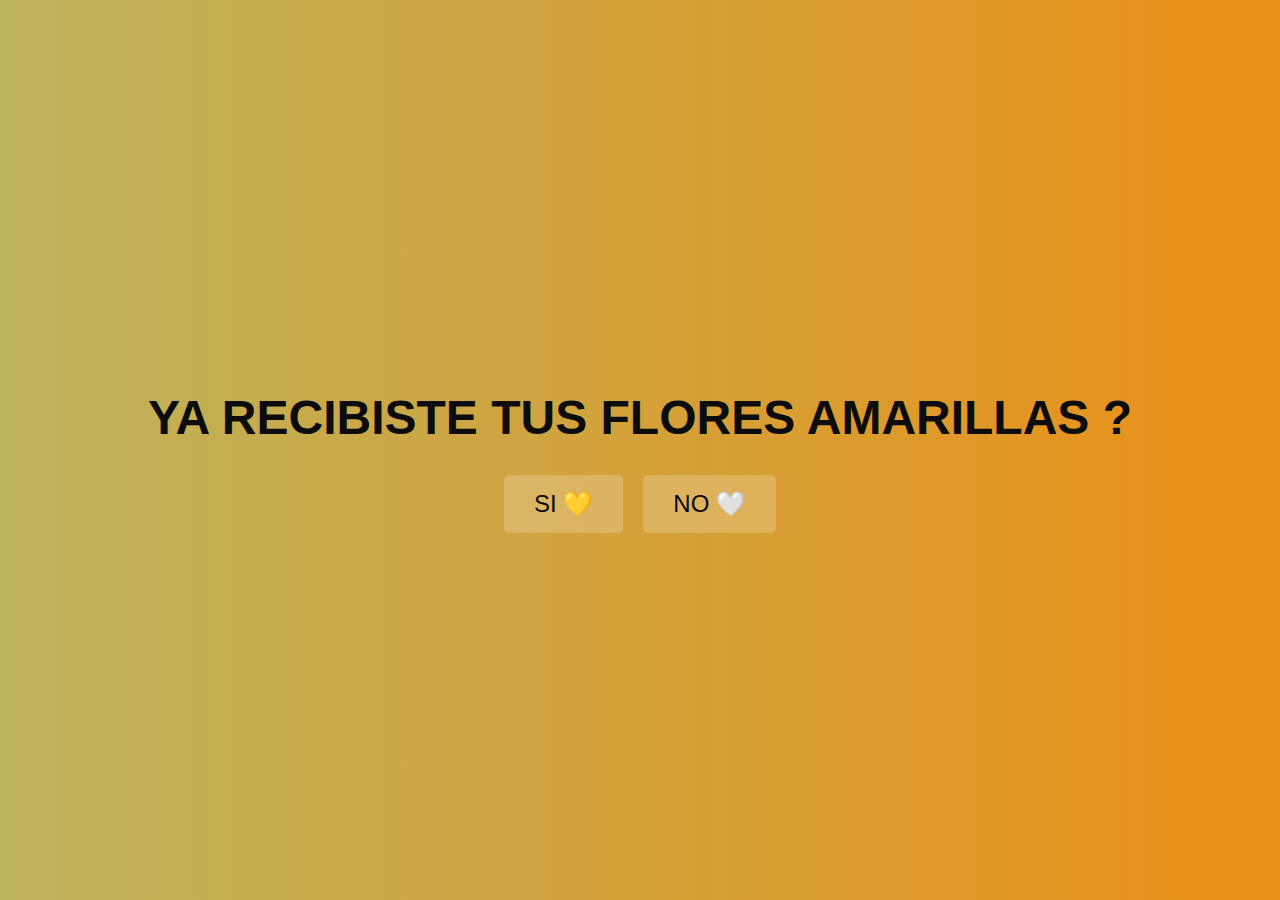
<file: index.html>
<!DOCTYPE html>  
<html lang="es">  
<head>  
    <meta charset="UTF-8">  
    <meta name="viewport" content="width=device-width, initial-scale=1.0"> 
    <link rel="shortcut icon" href="floresss.jpg" type="image/x-icon">
    <link rel="stylesheet" href="flores2.html"> 
    <title>FLOWER</title>  
    <style>  
        body {  
            margin: 0;  
            padding: 0;  
            font-family: Arial, sans-serif;  
            background: linear-gradient(to right, #bdb35c, #eb8f17);  
            color: rgb(12, 12, 12);  
            display: flex;  
            flex-direction: column;  
            align-items: center;  
            justify-content: center; /* Cambiado a center para centrar verticalmente */  
            height: 100vh;  
            text-align: center; /* Centraliza el texto del h1 */  
        }  

        h1 {  
            font-size: 3em;  
            margin-bottom: 20px; /* Añadido margen debajo del h1 */  
        }  

        .buttons {  
            display: flex;  
            justify-content: center; /* Alinea los botones al centro */  
        }  

        .btn {  
            background-color: rgba(255, 255, 255, 0.2);  
            border: none;  
            color: rgb(10, 10, 10);  
            padding: 15px 30px;  
            margin: 10px;  
            text-align: center;  
            text-decoration: none;  
            display: inline-block;  
            font-size: 1.5em;  
            border-radius: 5px;  
            cursor: pointer;  
            transition: background-color 0.3s, transform 0.3s;  
        }  

        .btn:hover {  
            background-color: rgba(255, 255, 255, 0.5);  
            transform: translateY(-2px);  
        }  

        @media (max-width: 768px) {  
            h1 {  
                font-size: 2.5em;  
            }  

            .btn {  
                font-size: 1.2em;  
            }  
        }  
    </style>  
</head>  
<body>  
    <h1>YA RECIBISTE TUS FLORES AMARILLAS ? </h1>  
    <div class="buttons">  
        <a href="CORAZON.HTML" class="btn">SI 💛</a>  
        <a href="flores2.html" class="btn">NO 🤍</a>  
    </div>  
</body>  
</html>
</file>
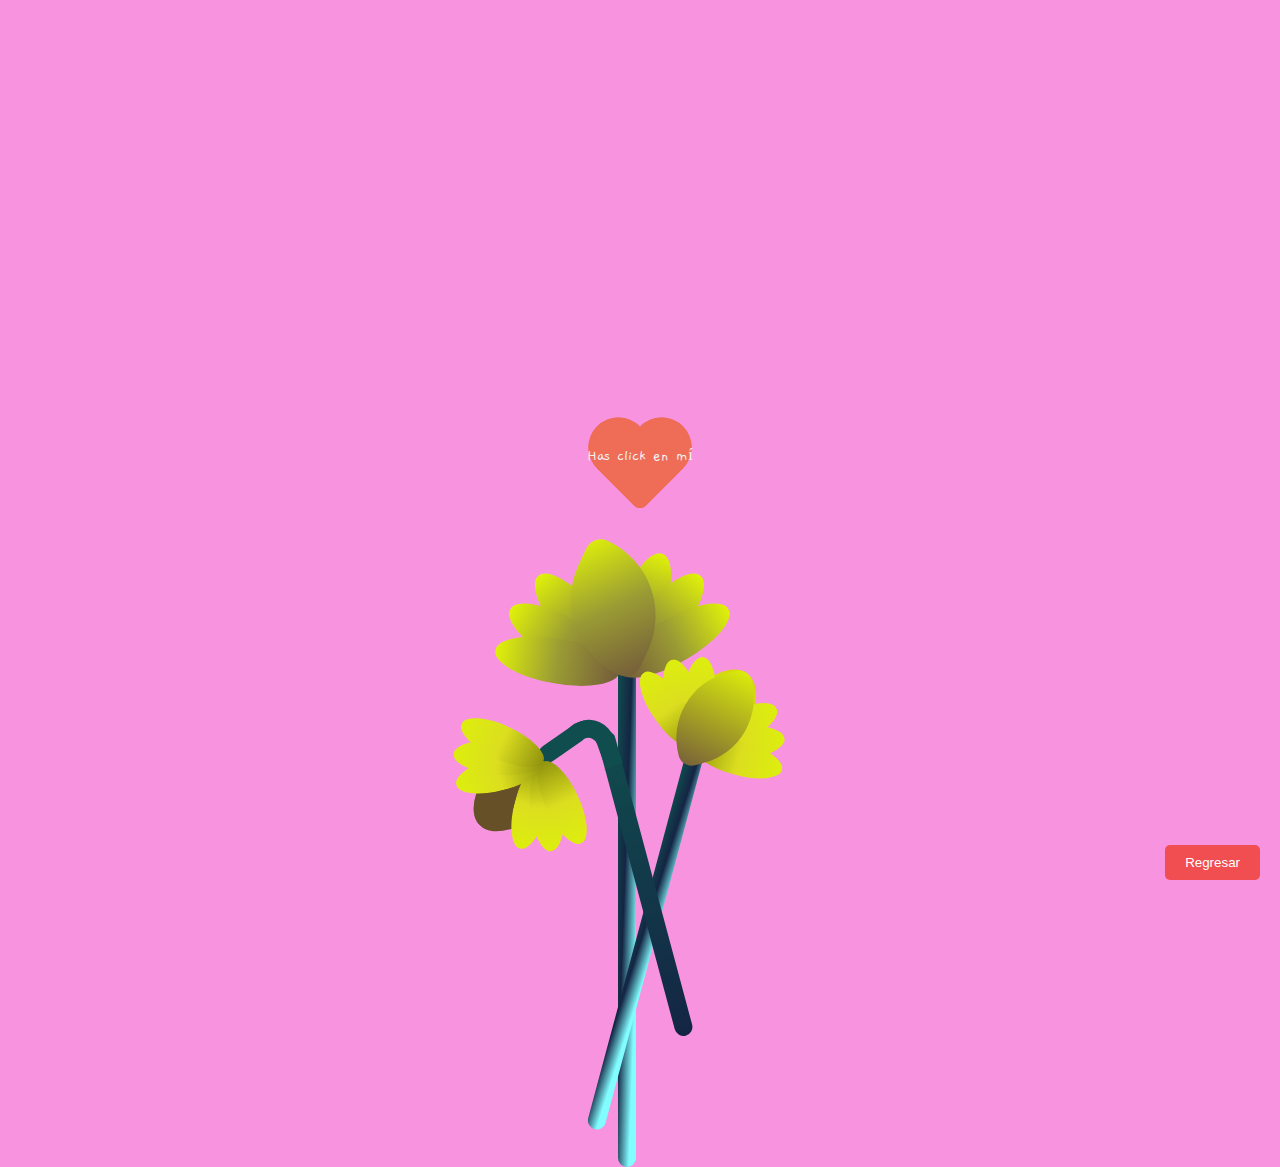
<file: CORAZON.HTML>
<!DOCTYPE html>
<html lang="en">
<head>
  <meta charset="UTF-8">
  <title>FLOWER</title>
  <link rel="shortcut icon" href="corazao.jpg" type="image/x-icon">
  <link rel="stylesheet" href="cora.css">
</head>
<body>

<p class="reload">Refrescar</p>

<div class="content">

   <!-- Main heart element -->
   <div class="heart">
      <p class="title">Has click en mí</p>
      <p class="message">"¡Qué bueno que ya recibiste tus flores amarillas!
          🌼 Asegúrate de ponerlas en agua para que se mantengan frescas y bonitas."
         <br><br>
         &hearts; &hearts; &hearts;
      </p>
   </div>

   <div class="heart anime"></div>
   <div class="hearts">
      <div class="heart2"></div>
      <div class="heart3"></div>
      <div class="heart4"></div>
   </div>

   <!-- Flower vase element under the heart -->
   <div class="flower">
      <div class="f-wrapper">
         <div class="flower__line"></div>
         <div class="f">
            <div class="flower__leaf flower__leaf--1"></div>
            <div class="flower__leaf flower__leaf--2"></div>
            <div class="flower__leaf flower__leaf--3"></div>
            <div class="flower__leaf flower__leaf--4"></div>
            <div class="flower__leaf flower__leaf--5"></div>
            <div class="flower__leaf flower__leaf--6"></div>
            <div class="flower__leaf flower__leaf--7"></div>
            <div class="flower__leaf flower__leaf--8 flower__fall-down--yellow"></div>
         </div>
      </div>

      <div class="f-wrapper f-wrapper--2">
         <div class="flower__line"></div>
         <div class="f">
            <div class="flower__leaf flower__leaf--1"></div>
            <div class="flower__leaf flower__leaf--2"></div>
            <div class="flower__leaf flower__leaf--3"></div>
            <div class="flower__leaf flower__leaf--4"></div>
            <div class="flower__leaf flower__leaf--5"></div>
            <div class="flower__leaf flower__leaf--6"></div>
            <div class="flower__leaf flower__leaf--7"></div>
            <div class="flower__leaf flower__leaf--8 flower__fall-down--pink"></div>
         </div>
      </div>

      <div class="f-wrapper f-wrapper--3">
         <div class="flower__line"></div>
         <div class="f">
            <div class="flower__leaf flower__leaf--1"></div>
            <div class="flower__leaf flower__leaf--2"></div>
            <div class="flower__leaf flower__leaf--3"></div>
            <div class="flower__leaf flower__leaf--4"></div>
            <div class="flower__leaf flower__leaf--5"></div>
            <div class="flower__leaf flower__leaf--6"></div>
            <div class="flower__leaf flower__leaf--7"></div>
            
         </div>
      </div>

      <div class="flower__glass"></div>
   </div>

</div>

<!-- Botón de regresar -->
<button onclick="goBack()" style="position: fixed; bottom: 20px; right: 20px; padding: 10px 20px; background-color: #f04e50; color: white; border: none; border-radius: 5px; cursor: pointer;">
   Regresar
</button>

<script>
  // Función para redirigir a otra página
  function goBack() {
    window.location.href = "index.html"; // Cambia "otra-pagina.html" por la URL o archivo HTML al que deseas redirigir
  }
</script>

<script src="cora.js"></script>

</body>
</html>
</file>
<file: cora.css>
/* by encoded mabel 
linktr.ee/mabelolivera10
*/

@import url("https://fonts.googleapis.com/css?family=Gaegu");
.about {
  position: fixed;
  z-index: 10;
  bottom: 10px;
  right: 10px;
  width: 40px;
  height: 40px;
  display: flex;
  justify-content: flex-end;
  align-items: flex-end;
  transition: all 0.2s ease;
}

body {
  background-color: #f894df;
  display: flex;
  justify-content: center;
  align-items: center;
  height: 100vh;
  font-family: "Gaegu", cursive;
  overflow: hidden;
}

/* reload button */
.reload {
  position: absolute;
  top: 0;
  z-index: 1;
  color: #010503;
  transition: all 0.5s 0.5s ease;
  width: auto;
  height: auto;
  opacity: 0;
  text-align: center;
  display: flex;
  justify-content: center;
  align-items: center;
  top: 0;
}

.reload:hover {
  color: white;
  top: 5px;
}

.reload:after {
  background-color: #ef6c57;
  content: "";
  width: 0;
  height: 2px;
  opacity: 1;
  border-radius: 30px;
  position: absolute;
  bottom: -4px;
  z-index: -1;
  transition: width 0.5s 0.5s ease, height 0.5s 0s ease;
}

.reload:hover:after {
  transition: width 0.5s 0s ease, height 0.5s 0.5s ease;
  width: calc(100% + 30px);
  height: calc(100% + 10px);
}

/* elements container */
.content {
  display: flex;
  justify-content: center;
  align-items: center;
  position:absolute /* Necesario para la posición absoluta de las flores */
}

/* main heart */
.heart {
  width: 120px;
  height: 120px;
  position: absolute;
  display: flex;
  justify-content: center;
  align-items: center;
  transition: all 1s 0.2s ease;
  opacity: 1;
}

.heart:hover {
  width: 180px;
  height: 180px;
  cursor: pointer;
}

/* background heart - animated */
.heart.anime {
  animation: heartbeat 0.8s 0.2s ease infinite alternate;
  position: absolute;
  cursor: auto;
}

@keyframes heartbeat {
  0% {
    width: 120px;
    height: 120px;
    transition: all 1s 0.2s ease;
  }
  100% {
    width: 140px;
    height: 140px;
    transition: all 1s 0.2s ease;
  }
}
/* elements that compose the heart */
.heart:before,
.heart:after {
  position: absolute;
  background-color: #ef6c57;
  content: "";
  width: 50%;
  height: 75%;
}

.heart:before {
  transform: rotate(-45deg);
  border-radius: 400px 400px 0px 100px;
  left: 16%;
}

.heart:after {
  transform: rotate(45deg);
  border-radius: 400px 400px 100px 0px;
  right: 16%;
}

/* active state to grow the heart */
.heart.active {
  width: 500px;
  height: 500px;
  animation: none !important;
  transition: all 1s 0.2s ease;
  cursor: auto;
  transform: rotate(10deg), rotate(0deg);
  position: absolute;
}

.heart:hover.active {
  width: 500px;
  height: 500px;
}

/* title - click */
.heart .title {
  opacity: 1;
  color: #f2f2f2;
  position: absolute;
  transition: all 0.8s 0.5s ease;
  z-index: 1;
  text-align: center;
  margin: 0 auto;
  margin-top: -3%;
  animation: title 3s 1s ease infinite;
}

@keyframes title {
  0%, 25%, 100% {
    transform: rotate(0deg);
  }
  5%, 15% {
    transform: rotate(5deg);
  }
  10%, 20% {
    transform: rotate(-5deg);
  }
}
/* active state that hide the title */
.heart.active .title {
  opacity: 0;
  transition: all 0.8s 0s ease;
}

/* message */
.heart .message {
  opacity: 0;
  color: #f2f2f2;
  transition: all 0.2s 0s ease;
  text-align: center;
  margin: 0 auto;
  width: 80%;
  margin-top: -20%;
  font-size: 20px;
  z-index: 1;
}

/* active state that show the message */
.heart.active .message {
  opacity: 1;
  z-index: 1;
  margin-top: -10%;
  transition: all 1s 0.5s ease;
}

/* floating hearts */
.hearts {
  width: 100%;
  height: 100vh;
  display: flex;
  justify-content: center;
  align-items: center;
  opacity: 1;
}

.heart2,
.heart3,
.heart4 {
  width: 20px;
  height: 20px;
  position: absolute;
  opacity: 0;
  z-index: -1;
  transition: all 1s ease;
}

.heart2.active {
  opacity: 1;
  animation: floatHearts1 2s 0.2s ease;
}

.heart3.active {
  opacity: 1;
  animation: floatHearts2 2s 0.2s ease;
}

.heart4.active {
  opacity: 1;
  animation: floatHearts3 2s 0.2s ease;
}

@keyframes floatHearts1 {
  0% {
    width: 20px;
    height: 20px;
    left: 50%;
    top: 60%;
    transform: rotate(0deg);
  }
  50% {
    top: 30%;
  }
  100% {
    width: 50px;
    height: 50px;
    left: -20%;
    top: 20%;
    transform: rotate(-40deg);
  }
}
@keyframes floatHearts2 {
  0% {
    width: 20px;
    height: 20px;
    right: 50%;
    top: 60%;
    transform: rotate(0deg);
  }
  100% {
    width: 100px;
    height: 100px;
    right: 0%;
    top: -20%;
    transform: rotate(40deg);
  }
}
@keyframes floatHearts3 {
  0% {
    width: 20px;
    height: 20px;
    right: 50%;
    top: 50%;
    transform: rotate(0deg);
  }
  50% {
    top: 100%;
  }
  100% {
    width: 80px;
    height: 80px;
    right: 0%;
    top: 110%;
    transform: rotate(90deg);
  }
}
.heart2:before,
.heart2:after,
.heart3:before,
.heart3:after,
.heart4:before,
.heart4:after {
  position: absolute;
  background-color: #ef6c57;
  content: "";
  width: 50%;
  height: 90%;
  z-index: 2;
}

.heart2:before,
.heart3:before,
.heart4:before {
  transform: rotate(-45deg);
  border-radius: 400px 400px 0px 100px;
  left: 10%;
}

.heart2:after,
.heart3:after,
.heart4:after {
  transform: rotate(45deg);
  border-radius: 400px 400px 100px 0px;
  right: 10%;
}

/* Estilos para las flores */
.flower {
  position: absolute;
  bottom: -70px; /* Asegúrate de que aparezcan justo debajo del corazón */
}

.flower__glass {
  width: 30vmin; /* Reducido tamaño */
  height: 50vmin; /* Reducido tamaño */
}

.f-wrapper {
  position: absolute;
}

.f-wrapper--2 {
  left: 45%; /* Ajusta la posición horizontal si es necesario */
  bottom: -50%; /* Posiciona justo debajo del corazón */
  transform: rotate(15deg); /* Ajuste en rotación para mejor visualización */
}

.f-wrapper--3 {
  left: 40%; /* Ajusta la posición horizontal si es necesario */
  bottom: -20%; /* Posiciona justo debajo del corazón */
  transform: rotate(-15deg); /* Ajuste en rotación para mejor visualización */
}

.flower__leaf {
  width: 4vmin; /* Reducido tamaño */
  height: 10vmin; /* Reducido tamaño */
}

.flower__leaf--1 {
  width: 6vmin; /* Reducido tamaño */
  height: 8vmin; /* Reducido tamaño */
}

.flower__leaf--8 {
  width: 8vmin; /* Reducido tamaño */
  height: 7vmin; /* Reducido tamaño */
}

/* Otros estilos específicos para flores, como los detalles de animación y estilos adicionales */
.flower__glass {
  width: 5vmin; /* Ajuste inicial, luego se modifica para que sea más pequeño */
  height: 35vmin; /* Ajuste inicial, luego se modifica para que sea más pequeño */
  background-image: var(--color-glass);
  clip-path: polygon(0 0, 100% 0, 85% 100%, 15% 100%);
  opacity: 0.8;
  position: relative;
}

.flower__glass::after {
  content: "";
  position: static;
  bottom: 0;
  left: 0;
  background-color: #085beb;
  width: 100%;
  height: 8vmin;
}

.flower__glass::before {
  content: "";
  position: static;
  bottom: 0;
  left: static;
  background-image: var(--color-water);
  width: 100%;
  height: 55vmin;

}

.f-wrapper--3 .flower__line {
  height: 35vmin;
  position: relative;
}

.f-wrapper--3 .flower__line::after {
  content: "";
  position: absolute;
  left: 0;
  top: 0;
  width: 4vmin;
  height: 4vmin;
  transform: translate(-69%, -30%) rotate(-5deg);
  border-radius: 10vmin 10vmin 0 0;
  border: 2vmin solid #104d4e;
  border-bottom: transparent;
  border-left: transparent;
}

.f-wrapper--3 .flower__line::before {
  content: "";
  position: absolute;
  left: -50%;
  top: -1%;
  width: 6vmin;
  height: 2vmin;
  transform-origin: right;
  transform: translate(-100%, -80%) rotate(-20deg);
  background-color: #104d4e;
  border-radius: 2vmin;
}

.f-wrapper--3 .flower__line {
  background-image: linear-gradient(to top, #142544, #104d4e);
}

.f-wrapper--2 .flower__line {
  height: 45vmin;
}

.f-wrapper--2 .f {
  transform: translateX(-50%) rotate(20deg);
}

.f-wrapper--3 .f {
  transform: translate(-350%, -50%) rotate(-120deg);
}

.f-wrapper--2 .flower__leaf:not(:first-child) {
  width: 3.8vmin;
  height: 10vmin;
  background-image: linear-gradient(to bottom, #ddee0e, #dbde1f, #92940f 99%);
}

.f-wrapper--3 .flower__leaf:not(:first-child) {
  width: 3.8vmin;
  height: 10vmin;
  background-image: linear-gradient(to bottom, #ddee0e, #dbde1f, #92940f 99%);
}

.f-wrapper--3 .flower__leaf--1 {
  width: 8vmin;
  height: 10vmin;
  bottom: 2vmin;
  background-color: #665027;
}

.f-wrapper--2 .flower__leaf--1 {
  width: 8vmin;
  height: 10vmin;
  bottom: 2vmin;
  background-color: #d5d80c;
}

.f-wrapper--2 .f .flower__leaf--8 {
  width: 10vmin;
  height: 9vmin;
  bottom: 3vmin;
  left: -30%;
  transform: rotate(-50deg);
  background-image: linear-gradient(to left bottom, #e0f209, #745d3a);
}

.f-wrapper--3 .f .flower__leaf--8 {
  width: 10vmin;
  height: 9vmin;
  left: -10% !important;
  background-image: linear-gradient(to left bottom, #e0f209, #745d3a);
}

.flower__line {
  width: 2vmin;
  height: 56vmin;
  background-image: linear-gradient(to left top, #82fdff 20%, #142544, #104d4e);
  border-radius: 4vmin;
}

.f {
  position: absolute;
  top: 1vmin;
  left: 20%;
  transform: translateX(-50%) rotate(-10deg);
  width: 2vmin;
  height: 2vmin;
}

.flower__leaf {
  position: absolute;
  left: 50%;
  bottom: 2vmin;
  transform: translateX(-50%);
  width: 5vmin;
  height: 14vmin;
  background-image: linear-gradient(to bottom, #e0f209, #9b9c34, #745d3a 99%);
  clip-path: ellipse(50% 50% at 50% 50%);
  transform-origin: center bottom;
  animation: open-flower 2s 1s backwards;
}

.flower__leaf--1 {
  width: 10vmin;
  height: 12vmin;
  bottom: 3vmin;
  border-radius: 50% 50% 50% 50% / 80% 80% 20% 20%;
  background-color: #e0f209;
  background-image: none;
  animation: open-flowe--middle 1.4s 1s backwards;
}

.flower__leaf--2 {
  transform: translateX(-50%) rotate(-30deg);
}

.flower__leaf--3 {
  transform: translateX(-50%) rotate(-50deg);
}

.flower__leaf--4 {
  transform: translateX(-50%) rotate(-70deg);
}

.flower__leaf--5 {
  transform: translateX(-50%) rotate(30deg);
}

.flower__leaf--6 {
  transform: translateX(-50%) rotate(50deg);
}

.flower__leaf--7 {
  transform: translateX(-50%) rotate(70deg);
}

.flower__leaf--8 {
  width: 13vmin;
  height: 11vmin;
  bottom: 6vmin;
  left: -20%;
  border-radius: none;
  clip-path: none;
  border-radius: 10vmin 2vmin 10vmin 2vmin;
  transform: rotate(-55deg);
  background-image: linear-gradient(
    to left bottom,
    #e0f209,
    #9b9c34,
    #745d3a 98%
  );
}

.flower__fall-down--yellow {
  animation: flower-fall-down-yellow 8s 1.2s linear forwards;
}

.flower__fall-down--pink {
  animation: flower-fall-down-pink 5s 1.2s linear forwards;
}

.flower__fall-down--purple {
  bottom: 5vmin;
  animation: flower-fall-down-purple 5s 1.2s linear forwards,
    flower-falling 2s 7.2s linear forwards;
}
@keyframes open-flower {
  0% {
    transform: translateX(-50%) rotate(0);
  }
}

@keyframes open-flowe--middle {
  0% {
    opacity: 0;
    transform: translateX(-50%) scale(0);
  }
}

@keyframes flower-fall-down-pink {
  0% {
    transform: rotate(-55deg);
  }
  50% {
    transform: rotateX(-100deg);
  }
  100% {
    transform: translate(2vmin, 28vmin);
  }
}

@keyframes flower-fall-down-yellow {
  0% {
    transform: rotate(-55deg);
  }
  50% {
    bottom: 3vmin;
    transform: rotateX(-100deg);
  }
  100% {
    transform: translate(2vmin, 70vmin) rotate(150deg);
  }
}

@keyframes flower-fall-down-purple {
  0% {
    transform: rotate(-50deg);
  }
  25% {
    bottom: 1vmin;
    transform: rotateX(-100deg);
    perspective: 0px;
  }
  50% {
    perspective: 0px;
    transform: translate(-30vmin, 2vmin) rotate(90deg);
  }
  75% {
    perspective: 0px;
    transform: translate(-34vmin, -2vmin);
  }
  100% {
    transform-origin: center;
    transform: translate(-33vmin, -2vmin) rotateY(-80deg) rotateX(35deg);
  }
}

@keyframes flower-falling {
  0%,
  100% {
    transform-origin: center;
    transform: translate(-10%, -5%) rotateY(-10deg) rotateX(-40deg);
  }
  50% {
    transform-origin: center;
    transform: translate(-10%, 0%) rotateY(10deg) rotateX(40deg);
  }
}
</file>
